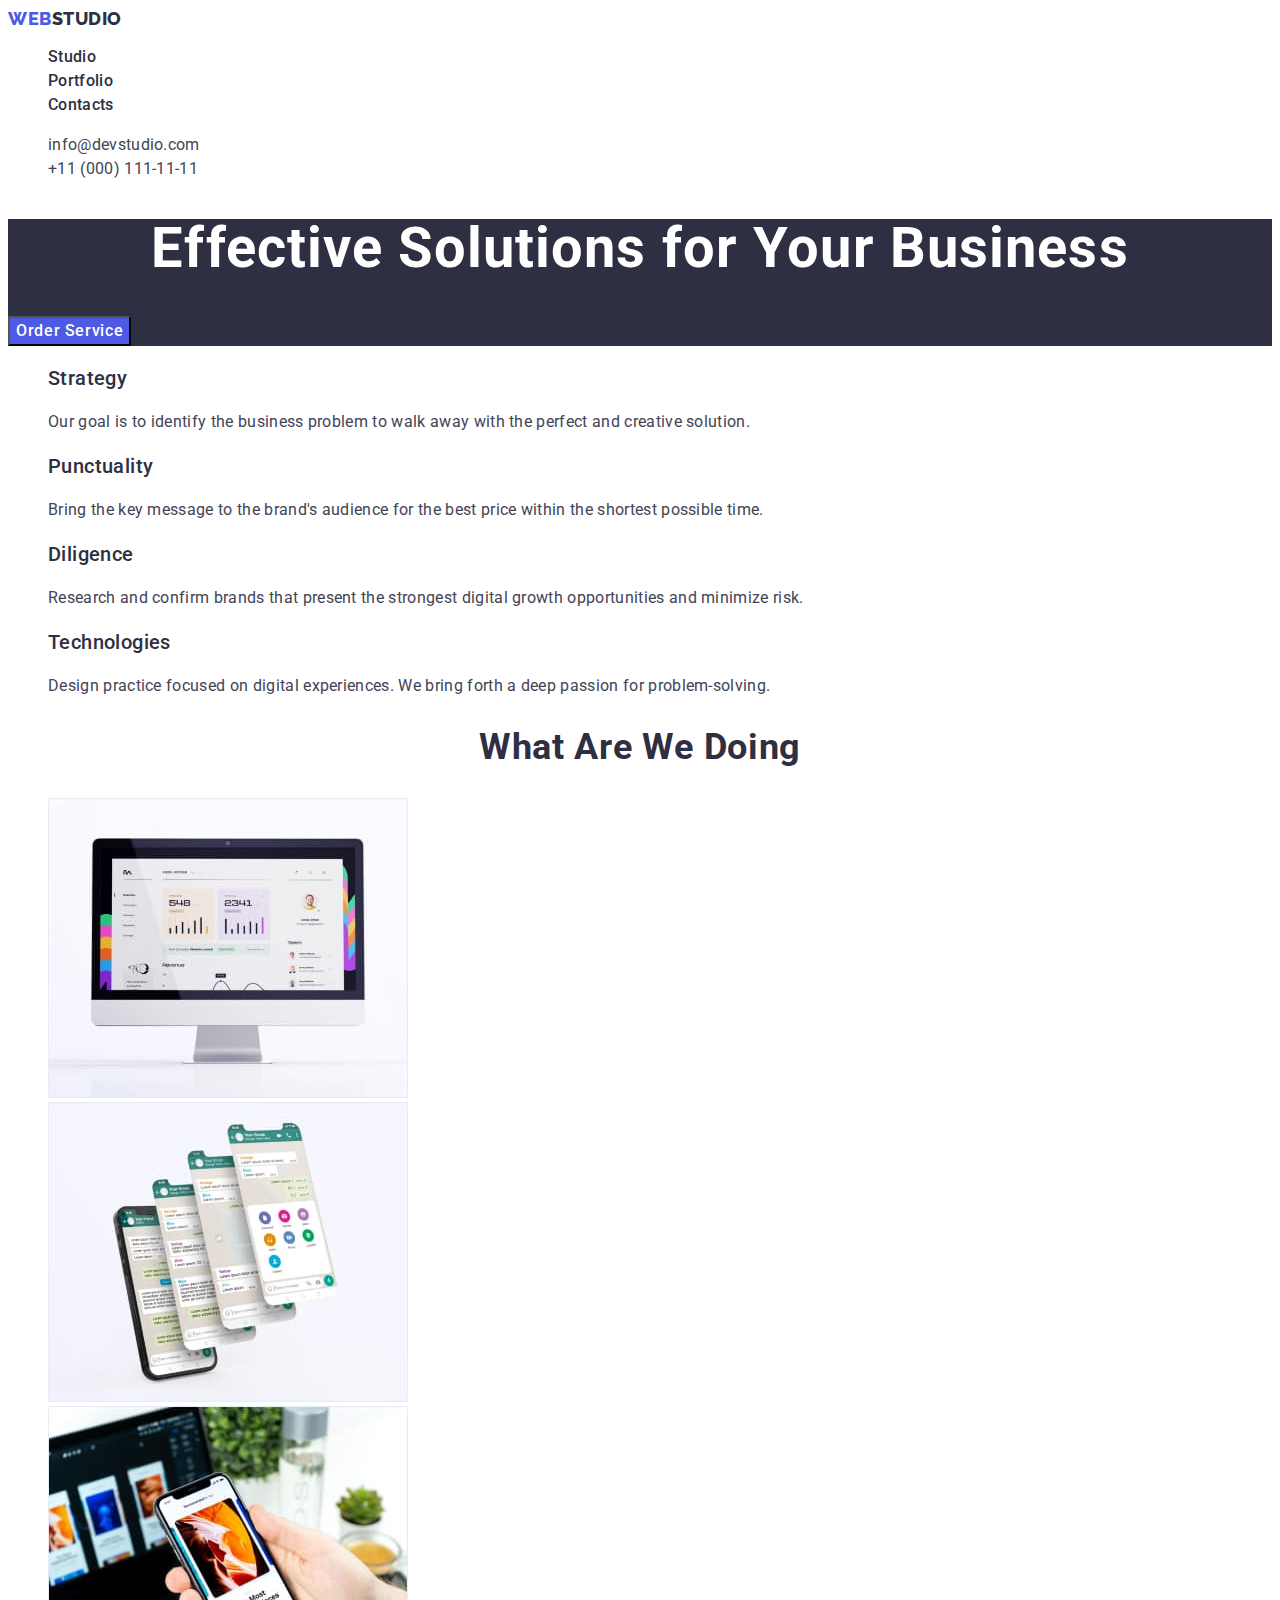
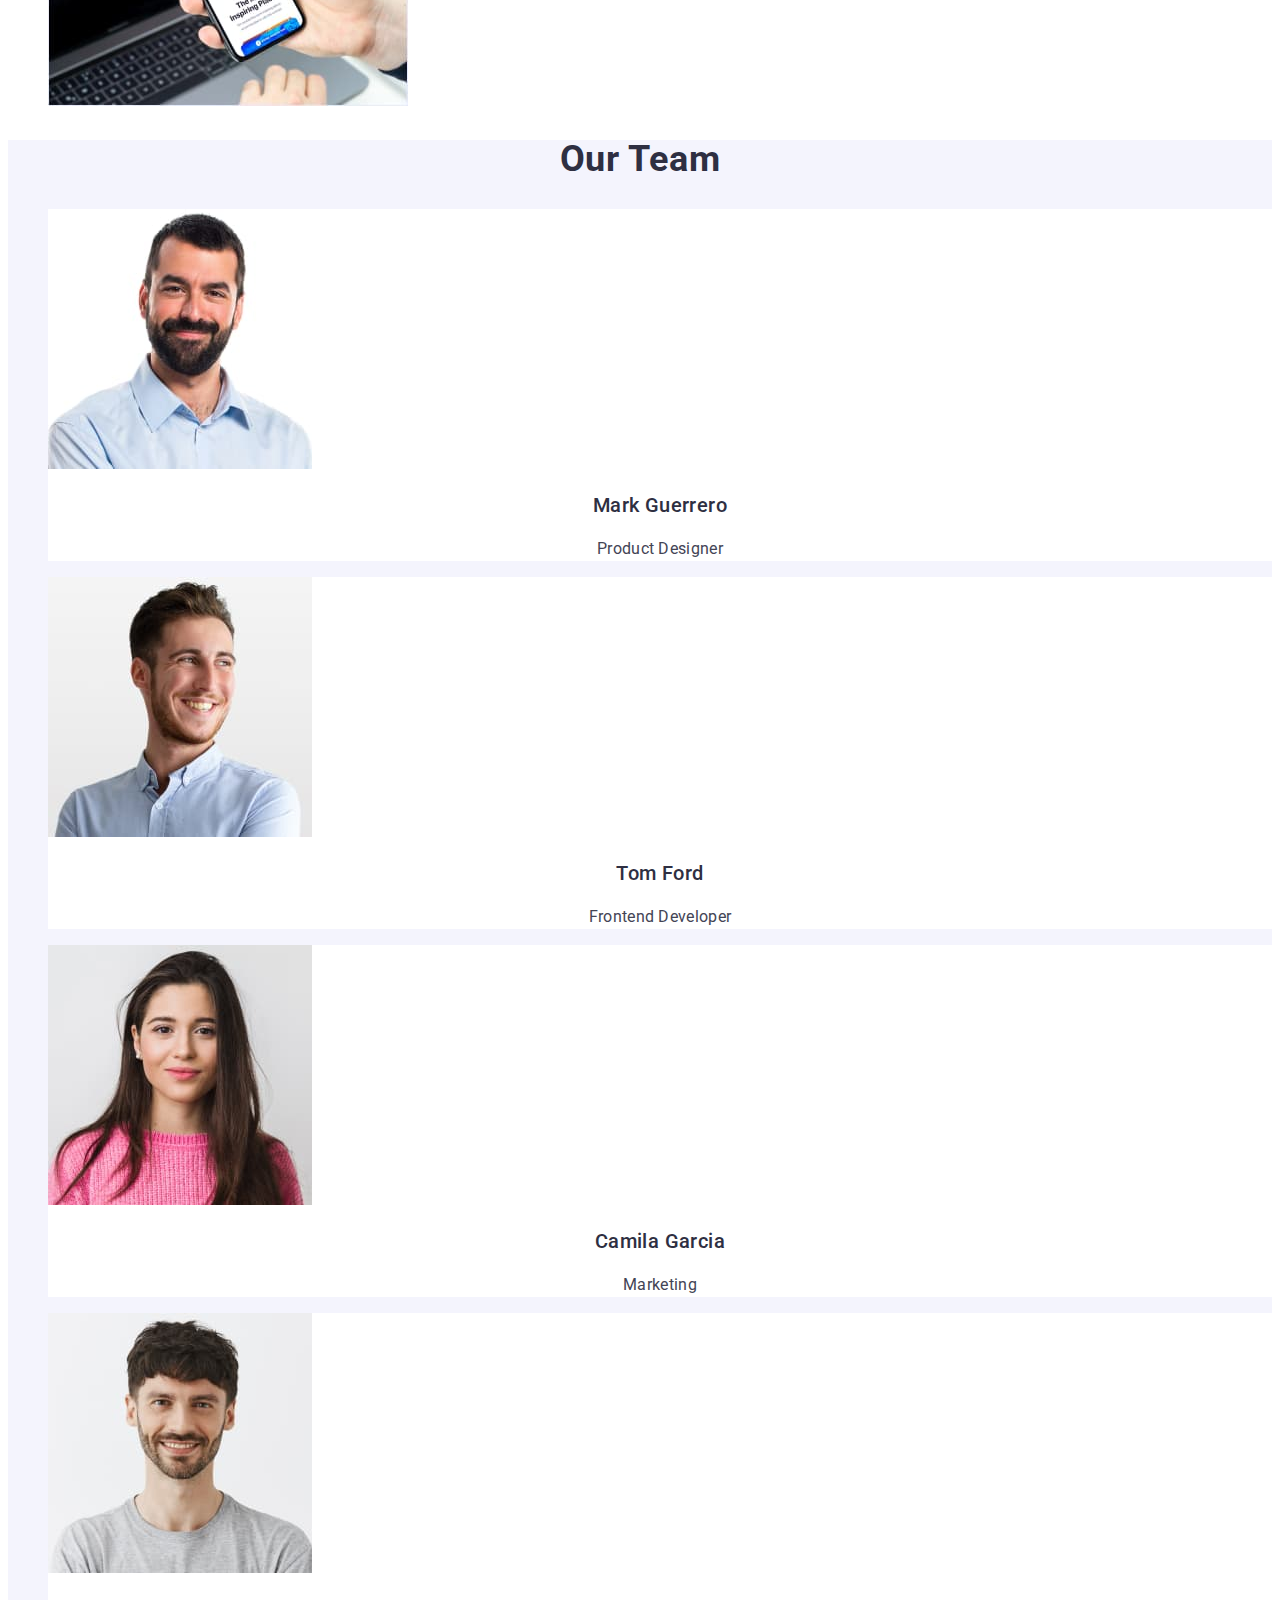
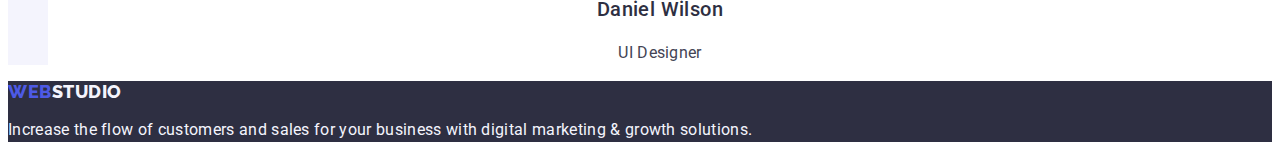
<file: index.html>
<!DOCTYPE html>
<html lang="en">
  <head>
    <meta charset="UTF-8" />
    <meta http-equiv="X-UA-Compatible" content="IE=edge" />
    <meta name="viewport" content="width=device-width, initial-scale=1.0" />
    <title>Webstudio</title>
    <link rel="preconnect" href="https://fonts.googleapis.com" />
    <link rel="preconnect" href="https://fonts.gstatic.com" crossorigin />
    <link
      href="https://fonts.googleapis.com/css2?family=Raleway:wght@800&family=Roboto:wght@400;500;700;900&display=swap"
      rel="stylesheet"
    />
    <link rel="stylesheet" href="./css/styles.css" />
  </head>
  <body>
    <header class="header">
      <nav class="header-nav">
        <a href="./index.html" class="header-logo link"
          >Web<span class="header-logo-part">Studio</span></a
        >
        <ul class="header-list list">
          <li class="header-item">
            <a href="./index.html" class="header-link link">Studio</a>
          </li>
          <li class="header-item">
            <a href="./portfolio.html" class="header-link link">Portfolio</a>
          </li>
          <li class="header-item">
            <a href="" class="header-link link">Contacts</a>
          </li>
        </ul>
      </nav>
      <address class="address">
        <ul class="address-list list">
          <li class="address-item">
            <a href="mailto:info@devstudio.com" class="address-link link"
              >info@devstudio.com</a
            >
          </li>
          <li class="address-item">
            <a href="tel:+110001111111" class="address-link link"
              >+11 (000) 111-11-11</a
            >
          </li>
        </ul>
      </address>
    </header>

    <main>
      <section class="hero">
        <h1 class="hero-title">Effective Solutions for Your Business</h1>
        <button type="button" class="hero-btn">Order Service</button>
      </section>
      <section class="about">
        <h2 hidden class="about-title">about us</h2>
        <ul class="about-list list">
          <li class="about-item">
            <h3 class="about-item-title">Strategy</h3>
            <p class="about-item-text">
              Our goal is to identify the business problem to walk away with the
              perfect and creative solution.
            </p>
          </li>
          <li class="about-item">
            <h3 class="about-item-title">Punctuality</h3>
            <p class="about-item-text">
              Bring the key message to the brand's audience for the best price
              within the shortest possible time.
            </p>
          </li>
          <li class="about-item">
            <h3 class="about-item-title">Diligence</h3>
            <p class="about-item-text">
              Research and confirm brands that present the strongest digital
              growth opportunities and minimize risk.
            </p>
          </li>
          <li class="about-item">
            <h3 class="about-item-title">Technologies</h3>
            <p class="about-item-text">
              Design practice focused on digital experiences. We bring forth a
              deep passion for problem-solving.
            </p>
          </li>
        </ul>
      </section>
      <section class="our-works">
        <h2 class="our-works-title">What are we doing</h2>
        <ul class="our-works-list list">
          <li class="our-works-item">
            <img
              src="./images/we-are-doing-1.jpg"
              alt="computer screen with website"
              width="360"
              height="300"
            />
          </li>
          <li class="our-works-item">
            <img
              src="./images/we-are-doing-2.jpg"
              alt="a screenshot of a smartphone with aplication pages"
              width="360"
              height="300"
            />
          </li>
          <li class="our-works-item">
            <img
              src="./images/we-are-doing-3.jpg"
              alt="laptop and smartphone screen"
              width="360"
              height="300"
            />
          </li>
        </ul>
      </section>
      <section class="team">
        <h2 class="team-title">Our Team</h2>
        <ul class="team-list list">
          <li class="team-item">
            <img
              src="./images/our-team-1.jpg"
              alt="photo by Mark Guerrero"
              width="264"
              height="260"
            />
            <h3 class="team-item-name">Mark Guerrero</h3>
            <p class="team-item-profession">Product Designer</p>
          </li>
          <li class="team-item">
            <img
              src="./images/our-team-2.jpg"
              alt="photo by Tom Ford"
              width="264"
              height="260"
            />
            <h3 class="team-item-name">Tom Ford</h3>
            <p class="team-item-profession">Frontend Developer</p>
          </li>
          <li class="team-item">
            <img
              src="./images/our-team-3.jpg"
              alt="photo by Camila Garcia"
              width="264"
              height="260"
            />
            <h3 class="team-item-name">Camila Garcia</h3>
            <p class="team-item-profession">Marketing</p>
          </li>
          <li class="team-item">
            <img
              src="./images/our-team-4.jpg"
              alt="photo by Daniel Wilson"
              width="264"
              height="260"
            />
            <h3 class="team-item-name">Daniel Wilson</h3>
            <p class="team-item-profession">UI Designer</p>
          </li>
        </ul>
      </section>
    </main>

    <footer class="footer">
      <a href="./index.html" class="footer-logo link"
        >Web<span class="footer-logo-part">Studio</span></a
      >
      <p class="footer-text">
        Increase the flow of customers and sales for your business with digital
        marketing & growth solutions.
      </p>
    </footer>
  </body>
</html>
</file>
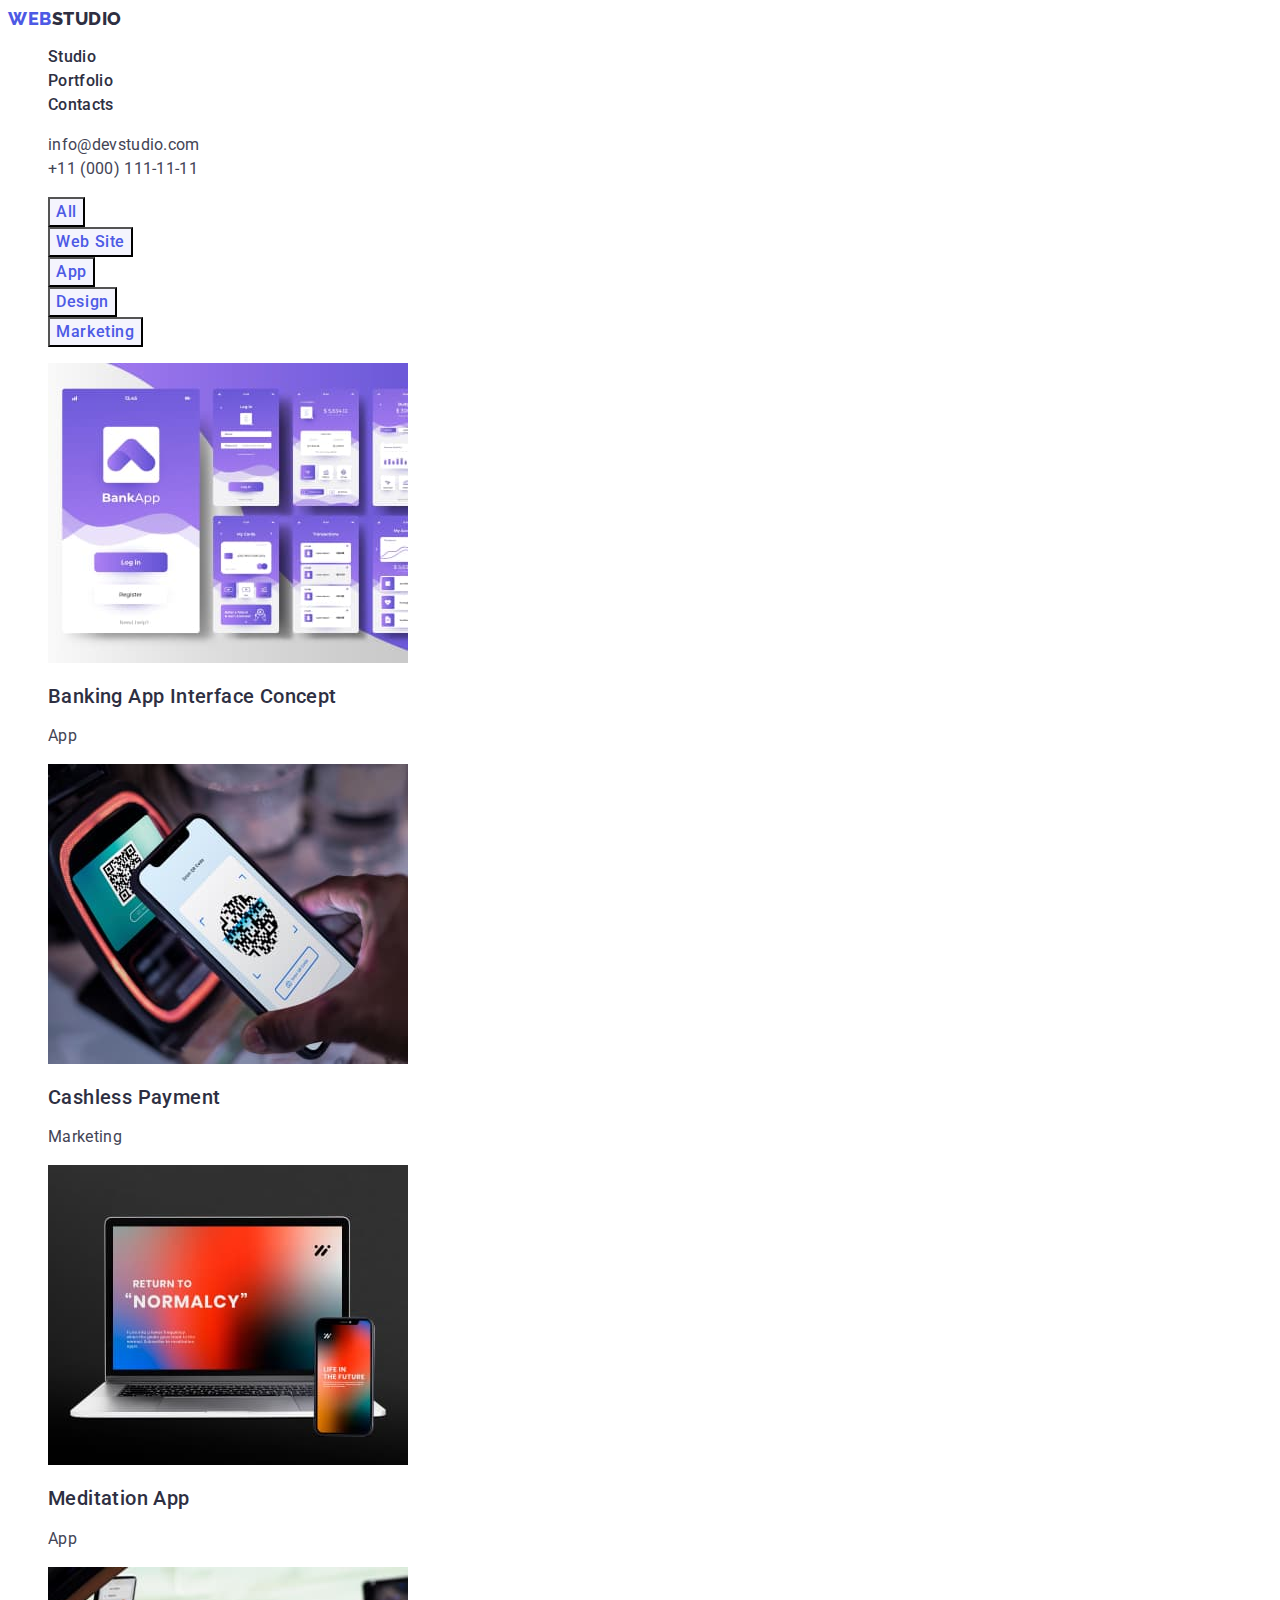
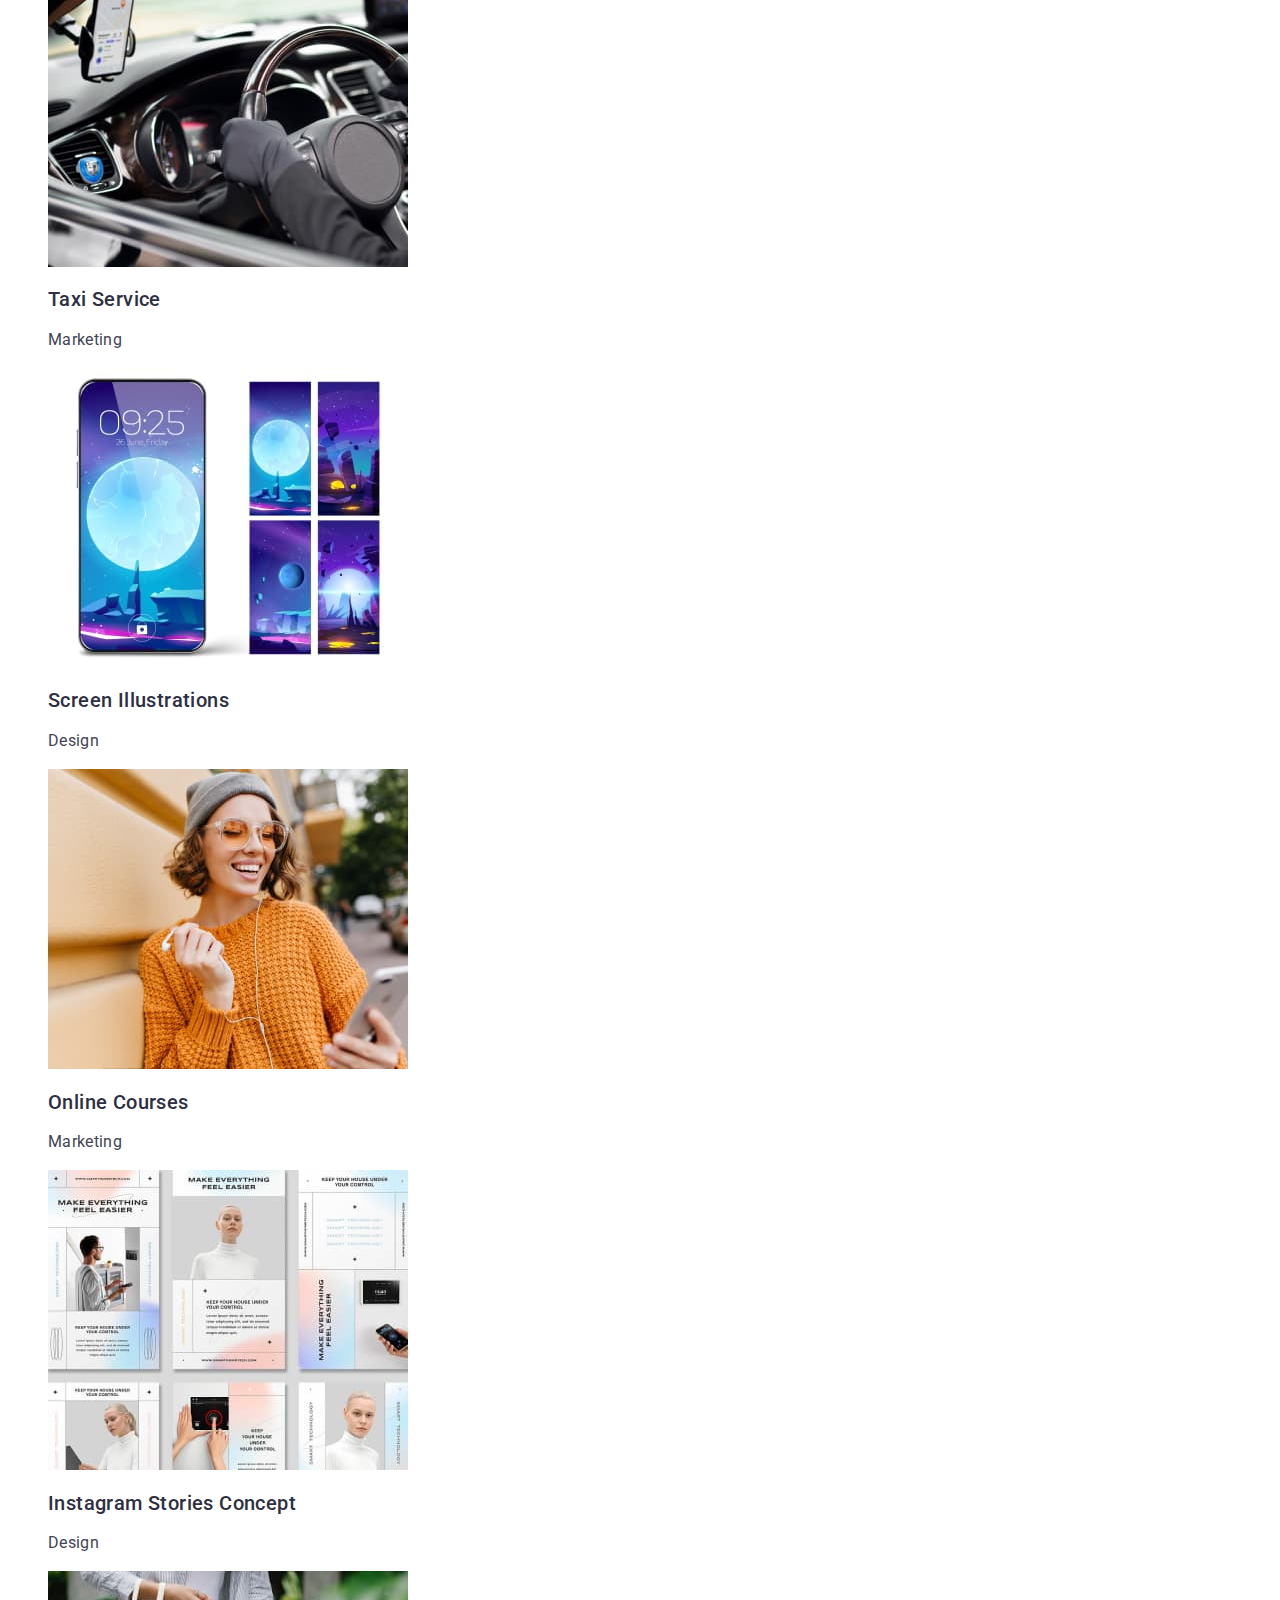
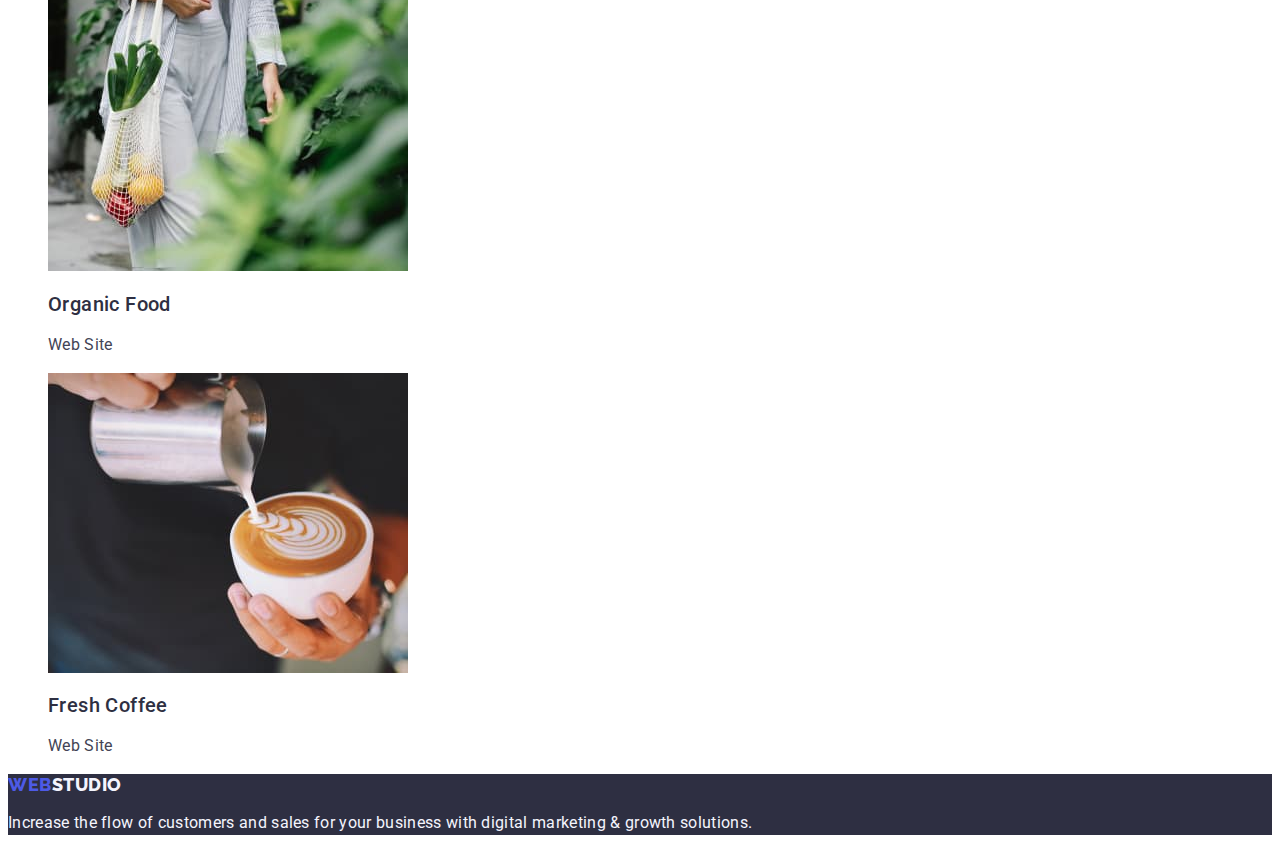
<file: portfolio.html>
<!DOCTYPE html>
<html lang="en">
  <head>
    <meta charset="UTF-8" />
    <meta http-equiv="X-UA-Compatible" content="IE=edge" />
    <meta name="viewport" content="width=device-width, initial-scale=1.0" />
    <title>Webstudio</title>
    <link rel="preconnect" href="https://fonts.googleapis.com" />
    <link rel="preconnect" href="https://fonts.gstatic.com" crossorigin />
    <link
      href="https://fonts.googleapis.com/css2?family=Raleway:wght@800&family=Roboto:wght@400;500;700;900&display=swap"
      rel="stylesheet"
    />
    <link rel="stylesheet" href="./css/styles.css" />
  </head>

  <body>
    <header class="header">
      <nav class="header-nav">
        <a href="./index.html" class="header-logo link"
          >Web<span class="header-logo-part">Studio</span></a
        >
        <ul class="header-list list">
          <li class="header-item">
            <a href="./index.html" class="header-link link">Studio</a>
          </li>
          <li class="header-item">
            <a href="./portfolio.html" class="header-link link">Portfolio</a>
          </li>
          <li class="header-item">
            <a href="" class="header-link link">Contacts</a>
          </li>
        </ul>
      </nav>
      <address class="address">
        <ul class="address-list list">
          <li class="address-item-mail">
            <a href="mailto:info@devstudio.com" class="address-link link"
              >info@devstudio.com</a
            >
          </li>
          <li class="address-item-tel">
            <a href="tel:+110001111111" class="address-link link"
              >+11 (000) 111-11-11</a
            >
          </li>
        </ul>
      </address>
    </header>

    <main>
      <section class="filter">
        <h1 hidden class="filter-title">Filter</h1>
        <ul class="filter-list list">
          <li><button type="button" class="filter-btn">All</button></li>
          <li><button type="button" class="filter-btn">Web Site</button></li>
          <li><button type="button" class="filter-btn">App</button></li>
          <li><button type="button" class="filter-btn">Design</button></li>
          <li><button type="button" class="filter-btn">Marketing</button></li>
        </ul>
        <ul class="portfolio-list list">
          <li class="portfolio-item">
            <a href="" class="portfolio-link link">
              <img
                src="./images/our-projects-1.jpg"
                alt="bank application screen"
                width="360"
                height="300"
              />
              <h2 class="portfolio-item-title">
                Banking App Interface Concept
              </h2>
              <p class="portfolio-item-text">App</p></a
            >
          </li>
          <li class="portfolio-item">
            <a href="" class="portfolio-link link">
              <img
                src="./images/our-projects-2.jpg"
                alt="the phone reads the QR-code for contactless payments"
                width="360"
                height="300"
              />
              <h2 class="portfolio-item-title">Cashless Payment</h2>
              <p class="portfolio-item-text">Marketing</p></a
            >
          </li>
          <li class="portfolio-item">
            <a href="" class="portfolio-link link">
              <img
                src="./images/our-projects-3.jpg"
                alt="application screensaver image on phone and laptop screens"
                width="360"
                height="300"
              />
              <h2 class="portfolio-item-title">Meditation App</h2>
              <p class="portfolio-item-text">App</p></a
            >
          </li>
          <li class="portfolio-item">
            <a href="" class="portfolio-link link">
              <img
                src="./images/our-projects-4.jpg"
                alt="car helm"
                width="360"
                height="300"
              />
              <h2 class="portfolio-item-title">Taxi Service</h2>
              <p class="portfolio-item-text">Marketing</p></a
            >
          </li>
          <li class="portfolio-item">
            <a href="" class="portfolio-link link">
              <img
                src="./images/our-projects-5.jpg"
                alt="phone screen and four screensaver images"
                width="360"
                height="300"
              />
              <h2 class="portfolio-item-title">Screen Illustrations</h2>
              <p class="portfolio-item-text">Design</p></a
            >
          </li>
          <li class="portfolio-item">
            <a href="" class="portfolio-link link">
              <img
                src="./images/our-projects-6.jpg"
                alt="a girl with a phone"
                width="360"
                height="300"
              />
              <h2 class="portfolio-item-title">Online Courses</h2>
              <p class="portfolio-item-text">Marketing</p></a
            >
          </li>
          <li class="portfolio-item">
            <a href="" class="portfolio-link link">
              <img
                src="./images/our-projects-7.jpg"
                alt="page design options"
                width="360"
                height="300"
              />
              <h2 class="portfolio-item-title">Instagram Stories Concept</h2>
              <p class="portfolio-item-text">Design</p></a
            >
          </li>
          <li class="portfolio-item">
            <a href="" class="portfolio-link link">
              <img
                src="./images/our-projects-8.jpg"
                alt="Grid with vegetables and fruits"
                width="360"
                height="300"
              />
              <h2 class="portfolio-item-title">Organic Food</h2>
              <p class="portfolio-item-text">Web Site</p></a
            >
          </li>
          <li class="portfolio-item">
            <a href="" class="portfolio-link link">
              <img
                src="./images/our-projects-9.jpg"
                alt="Cup of coffee"
                width="360"
                height="300"
              />
              <h2 class="portfolio-item-title">Fresh Coffee</h2>
              <p class="portfolio-item-text">Web Site</p></a
            >
          </li>
        </ul>
      </section>
    </main>

    <footer class="footer">
      <a href="./index.html" class="footer-logo link"
        >Web<span class="footer-logo-part">Studio</span></a
      >
      <p class="footer-text">
        Increase the flow of customers and sales for your business with digital
        marketing & growth solutions.
      </p>
    </footer>
  </body>
</html>
</file>
<file: css/styles.css>
:root {
  --first-title-color: #2e2f42;
  --second-title-color: #434455;
  --first-logo: #4d5ae5;
  --first-btm-color: #ffffff;
  --second-btm-color: #4d5ae5;
  --first-background-btn: #f4f4fd;
}

body {
  font-family: "Roboto", sans-serif;
  color: #434455;
  background-color: #ffffff;
}

.list {
  list-style: none;
}

.link {
  text-decoration: none;
}

/** INDEX HTML  **/
/* Heder-nav */
.header-logo {
  color: var(--first-logo);
  font-family: "Raleway", sans-serif;
  font-weight: 800;
  font-size: 18px;
  line-height: 1.17;
  letter-spacing: 0.03em;
  text-transform: uppercase;
}

.header-logo-part {
  color: #2e2f42;
}

.header-link {
  color: var(--first-title-color);
  font-weight: 500;
  font-size: 16px;
  line-height: 1.5;
  letter-spacing: 0.02em;
}

.header-link:hover,
.header-link:focus {
  color: #404bbf;
}

/* Address */
.address {
  font-style: normal;
}
.address-link {
  color: var(--second-title-color);
  font-size: 16px;
  line-height: 1.5;
  letter-spacing: 0.02em;
}

.address-link:hover,
.address-link:focus {
  color: #404bbf;
}

/* Hero */
.hero-title {
  color: #ffffff;
  font-size: 56px;
  line-height: 1.07;
  text-align: center;
  letter-spacing: 0.02em;
}

.hero {
  background: #2e2f42;
}

.hero-btn {
  color: var(--first-btm-color);
  font-family: inherit;
  font-style: normal;
  font-weight: 500;
  font-size: 16px;
  line-height: 1.5;
  letter-spacing: 0.04em;
  background: #4d5ae5;
  cursor: pointer;
}

.hero-btn:hover,
.hero-btn:focus {
  background-color: #404bbf;
}

/* About */
.about-item-title {
  color: var(--first-title-color);
  font-weight: 500;
  font-size: 20px;
  line-height: 1.2;
  letter-spacing: 0.02em;
}

.about-item-text {
  font-size: 16px;
  line-height: 1.5;
  letter-spacing: 0.02em;
}

/* Our works(What are we doing) */
.our-works-title {
  color: var(--first-title-color);
  font-size: 36px;
  line-height: 1.11;
  text-align: center;
  letter-spacing: 0.02em;
  text-transform: capitalize;
}

/* Our team */
.team {
  background-color: #f4f4fd;
}

.team-title {
  color: var(--first-title-color);
  font-size: 36px;
  line-height: 1.11;
  text-align: center;
  letter-spacing: 0.02em;
  text-transform: capitalize;
}

.team-item {
  background-color: #ffffff;
}

.team-item-name {
  color: var(--first-title-color);
  font-weight: 500;
  font-size: 20px;
  line-height: 1.2;
  text-align: center;
  letter-spacing: 0.02em;
}

.team-item-profession {
  font-size: 16px;
  line-height: 1.5;
  text-align: center;
  letter-spacing: 0.02em;
}

/* Footer */
.footer {
  background: #2e2f42;
}
.footer-logo {
  color: var(--first-logo);
  font-family: "Raleway", sans-serif;
  font-weight: 800;
  font-size: 18px;
  line-height: 1.17;
  letter-spacing: 0.03em;
  text-transform: uppercase;
}

.footer-logo-part {
  color: #f4f4fd;
}

.footer-text {
  color: #f4f4fd;
  font-size: 16px;
  line-height: 1.5;
  letter-spacing: 0.02em;
}

/**PORTFOLIO **/
/* Filter */
.filter-btn {
  color: var(--second-btm-color);
  font-family: inherit;
  font-style: normal;
  font-weight: 500;
  font-size: 16px;
  line-height: 1.5;
  text-align: center;
  letter-spacing: 0.04em;
  background-color: var(--first-background-btn);
  cursor: pointer;
}

.filter-btn:hover,
.filter-btn:focus {
  color: #ffffff;
  background: #404bbf;
}

/* Portfolio */
.portfolio-item-title {
  color: var(--first-title-color);
  font-weight: 500;
  font-size: 20px;
  line-height: 1.2;
  letter-spacing: 0.02em;
}

.portfolio-item-text {
  color: var(--second-title-color);
  font-size: 16px;
  line-height: 1.5;
  letter-spacing: 0.02em;
}
</file>
